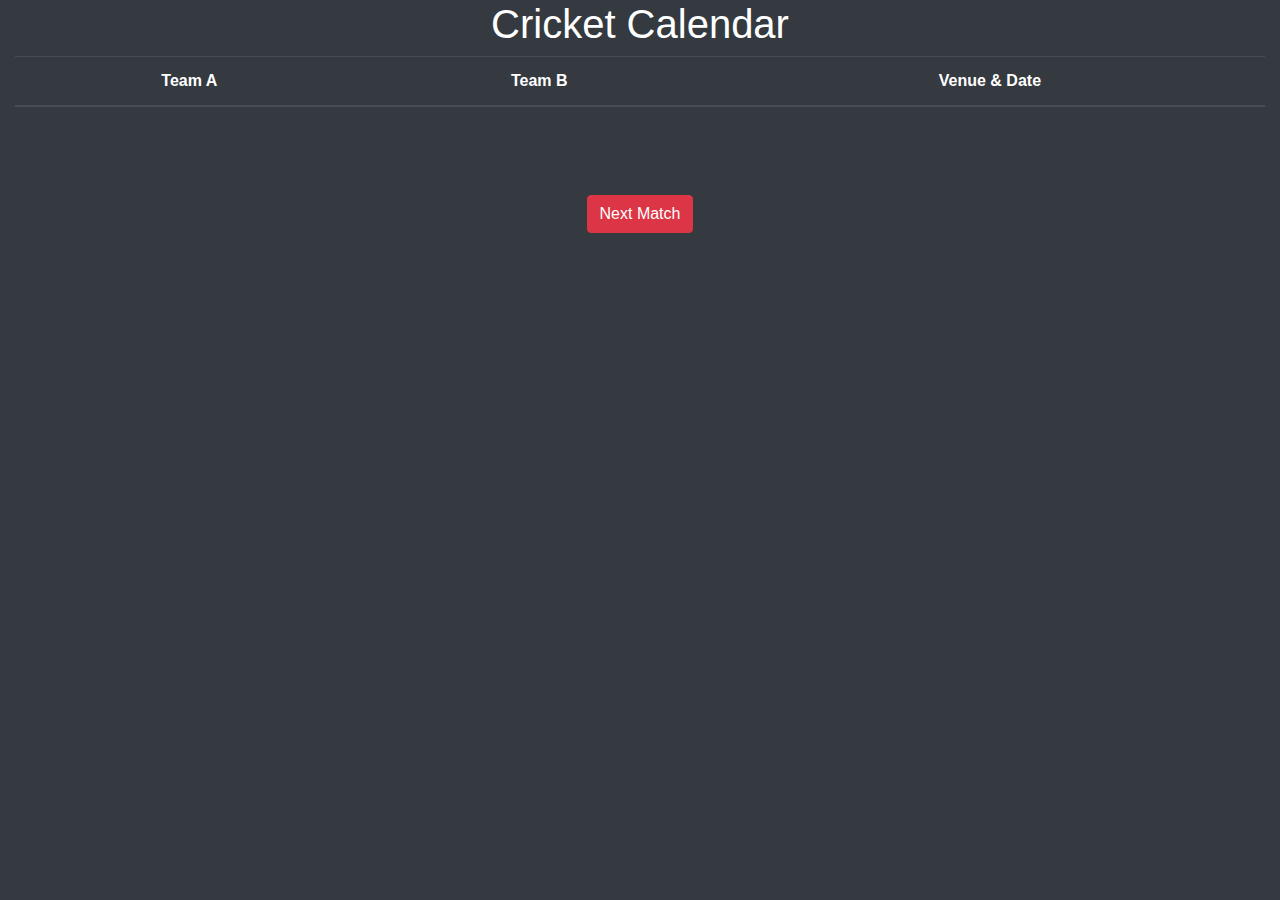
<file: cc/index.html>
<!DOCTYPE html>
<html lang="en">
<head>
    <meta charset="UTF-8">
    <meta name="viewport" content="width=device-width, initial-scale=1.0">
    <meta http-equiv="X-UA-Compatible" content="ie=edge">
    <link rel="stylesheet" href="https://stackpath.bootstrapcdn.com/bootstrap/4.3.1/css/bootstrap.min.css" integrity="sha384-ggOyR0iXCbMQv3Xipma34MD+dH/1fQ784/j6cY/iJTQUOhcWr7x9JvoRxT2MZw1T" crossorigin="anonymous">
    
    <title>Cricket Calendar</title>
</head>
<body style="text-align: center" class="bg-dark">
    <div class="container-fluid bg-dark">
        <div class="text-white">
                <h1>Cricket Calendar</h1>
                <div id="score">
                    <table class="table table-dark">
                        <thead>
                          <tr>
                            
                            <th scope="col">Team A</th>
                            <th scope="col">Team B</th>
                            <th scope="col">Venue & Date</th>
                          </tr>
                        </thead>
                        <tbody>
                          <tr>
                            
                            <td></td>
                            <td></td>
                            <td></td>
                          </tr>
                          
                        </tbody>
                      </table>
                </div>
                <br><br>
                <button id="btn" class="btn btn-default text-white btn-danger">Next Match</button><br>
                
                
        </div>

    </div>
</body>
<script src="script.js"></script>
</html>
</file>
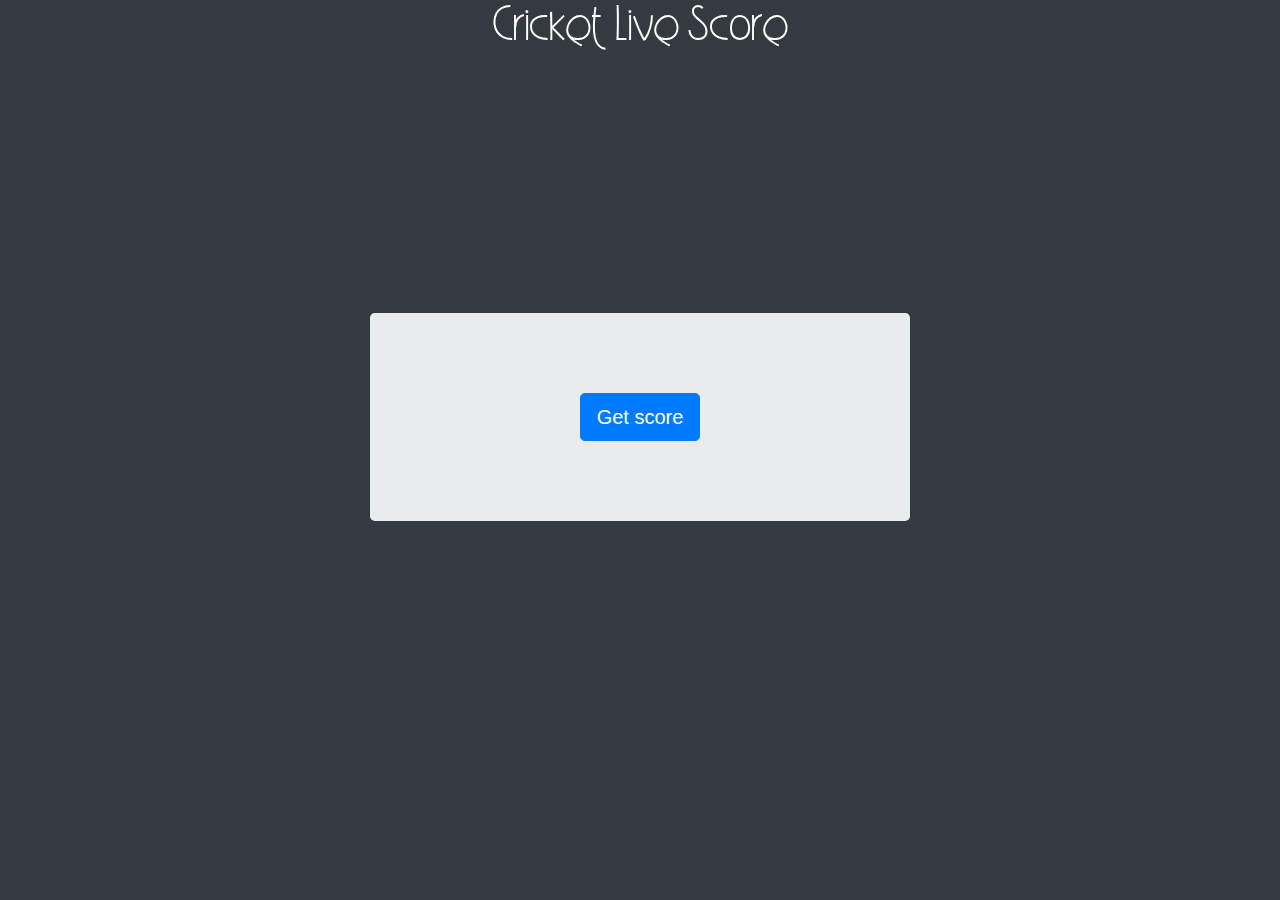
<file: ckt/index.html>
<!DOCTYPE html>
<html>
<head>
    <title>Cricket Live Score</title>
</head>
<link rel="stylesheet" href="https://stackpath.bootstrapcdn.com/bootstrap/4.3.1/css/bootstrap.min.css" integrity="sha384-ggOyR0iXCbMQv3Xipma34MD+dH/1fQ784/j6cY/iJTQUOhcWr7x9JvoRxT2MZw1T" crossorigin="anonymous">
<link href="https://fonts.googleapis.com/css?family=Vibes&display=swap" rel="stylesheet">
<style>
    body,html {
  height: 90%;
}   
</style>
<body class="bg-dark">
    <h2 style="text-align: center; color: white;font-family: 'Vibes', cursive; font-size: 50px;">Cricket Live Score</h2>
<div class="container h-100">
    <div class="row align-items-center h-100">
        <div class="col-6 mx-auto">
            <div class="jumbotron text-center">
                <h1 id="teams" class="display-4"></h1>
                <p id="team_a_score" class="lead"></p>
                <p id="team_b_score" class="lead"></p>
                <p id="stat" class="lead"></p>
                <p class="lead">
                    <a id="btn"  class="btn btn-primary btn-lg" href="#" role="button">Get score</a>
                </p>
            </div>
        </div>
    </div>
</div>
</body>
<script type="text/javascript" src="script.js"></script>
</html>
</file>
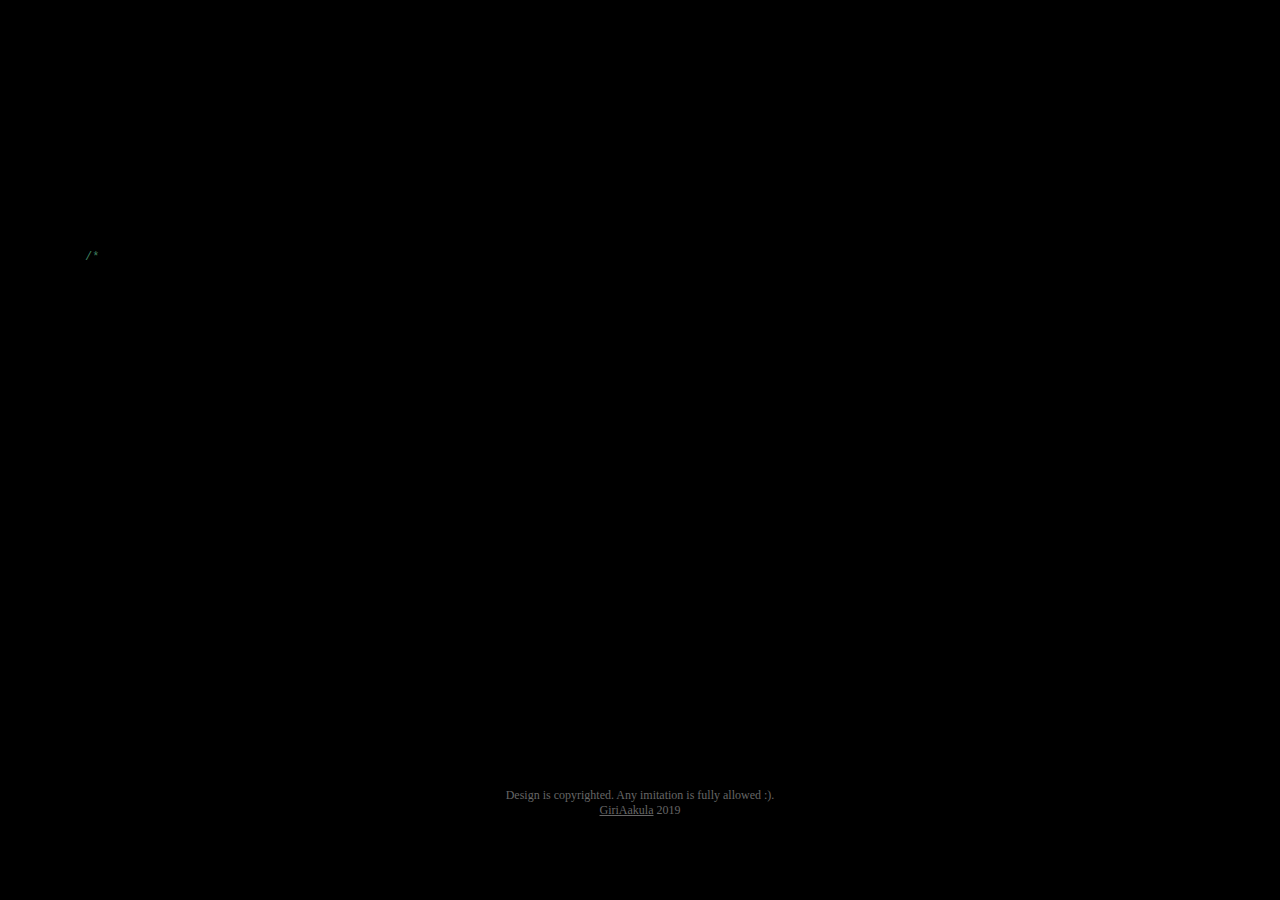
<file: Pavitra/index.html>
<!DOCTYPE HTML>
<html xmlns="http://www.w3.org/1999/xhtml" xml:lang="en" lang="en">
<head>
	<title>Happy Birthday</title>
	<meta http-equiv="content-type" content="text/html; charset=UTF-8">
	<style type="text/css">
		@font-face {
			font-family: digit;
			src: url('digital-7_mono.ttf') format("truetype");
		}
	</style>
	<link href="css/default.css" type="text/css" rel="stylesheet">
	<script type="text/javascript" src="js/jquery.js"></script>
	<script type="text/javascript" src="js/garden_dev.js"></script>
    <script type="text/javascript" src="js/functions_dev.js"></script>
</head>

<body>
	<div id="mainDiv">
		<div id="content">
			<div id="code">
				<span class="comments">/**</span><br />
				<span class="space"/><span class="comments">* Today, the 17th of April, is your birthday.</span><br />
				<span class="space"/><span class="comments">* So I created a page to celebrate this extraordinary day.</span><br />
				<span class="space"/><span class="comments">*/</span><br />
				Girl u = <span class="keyword">new</span> Girl(<span class="string">"Pavitra"</span>);<br />
				<span class="comments">// April 17th, when the bell rang, your age increased </span><br />
				Date currentTime = <span class="keyword">new</span> Date(); <br />
				SimpleDateFormat formatter = <span class="keyword">new</span> SimpleDateFormat(<span class="string">"yyyy-MM-dd HH:mm:ss"</span>);<br />
				String dateString = formatter.format(currentTime);<br />
				if( dateString.equals(<span class="string">"2019-04-17 00:00:00"</span>) ){</br>
					u.age ++;</br>
				}</br>
				<span class="comments">// Our blessings will be with you simultaneously.</span><br />
				<span class="keyword">new</span> Thread (){<br />
				@Override </br>
				<span class="comments">// Forever and ever. I wish</span><br />
				while(true){</br>
				<span class="comments">// luckiness,</span><br />
				u.fortune ++;</br>
				<span class="comments">// happiness,</span><br />
				u.happiness ++;</br>
			    <span class="comments">// and everything you wish can be achieved.</span><br />
				}.start()</br>
				<span class="comments">// The last thing I wanna say, boring and ordinary, is:</span><br />
				System.out.println(<span class="string">"Happy Birthday dear!"</span>);<br>
				<span class="comments">// And don't ever dare to forget Giri</span>
			</div>
			<div id="loveHeart">
				<canvas id="garden"></canvas>
				<div id="words">
					<!--<div id="messages">
					</br>
					</br>
					</br>
					</br>
						You've been in the world for
						<div id="elapseClock"></div>
					</div>
					<div id="loveu">
						May you have a year full of happiness.<br/>
						<div class="signature">- Xavier</div>
					</div> -->
				</div>
			</div>
		</div>
		<div id="copyright">
			<br>
			Design is copyrighted. Any imitation is fully allowed :).<br>
			
			<a href="http://giriaakula.com/Pavitra">GiriAakula</a> 2019</br>
		</div>
	</div>
	<script type="text/javascript">
		var offsetX = $("#loveHeart").width() / 2;
		var offsetY = $("#loveHeart").height() / 2 - 55;
		var together = new Date();
		together.setFullYear(1998,7, 9);
		together.setHours(8);
		together.setMinutes(0);
		together.setSeconds(0);
		together.setMilliseconds(0);
		
		if (!document.createElement('canvas').getContext) {
			var msg = document.createElement("div");
			msg.id = "errorMsg";
			msg.innerHTML = "Your browser doesn't support HTML5!<br/>Recommend use Chrome 14+/IE 9+/Firefox 7+/Safari 4+"; 
			document.body.appendChild(msg);
			$("#code").css("display", "none")
			$("#copyright").css("position", "absolute");
			$("#copyright").css("bottom", "10px");
		    document.execCommand("stop");
		} else {
			setTimeout(function () {
				startHeartAnimation();
			}, 5000);

			timeElapse(together);
			setInterval(function () {
				timeElapse(together);
			}, 500);

			adjustCodePosition();
			$("#code").typewriter();
		}
	</script>
</body>
</html>
</file>
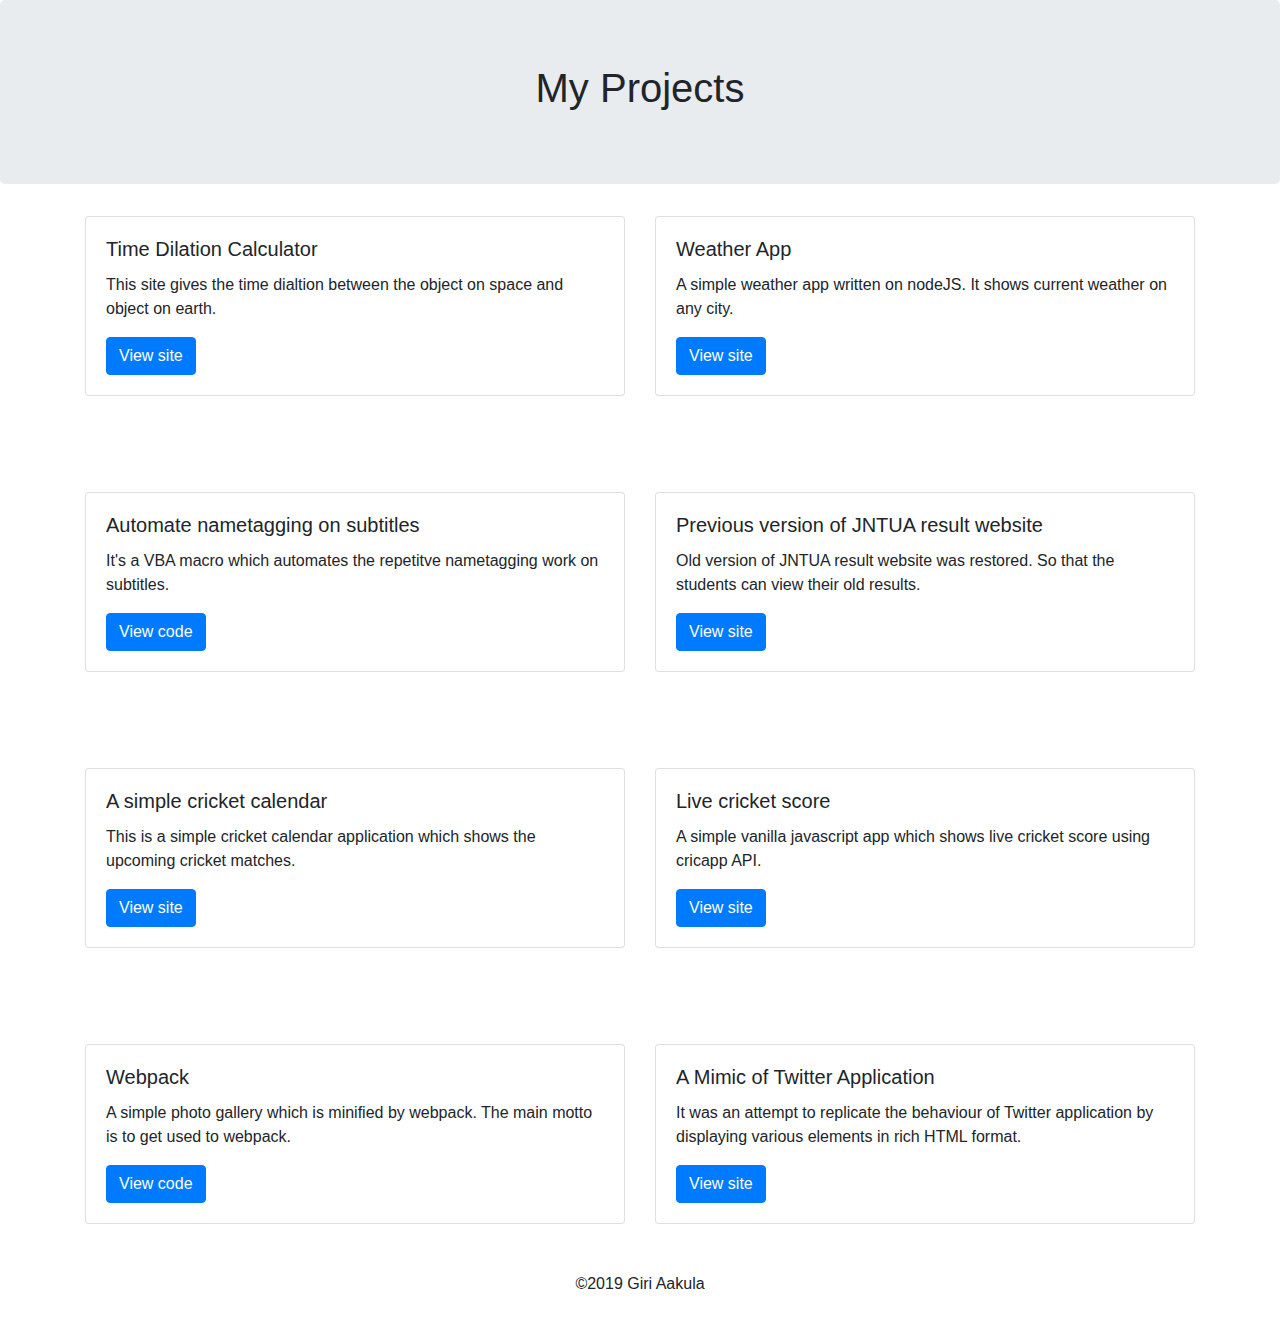
<file: projects/index.html>
<!doctype html>
<html lang="en">
  <head>
    <!-- Required meta tags -->
    <meta charset="utf-8">
    <meta name="viewport" content="width=device-width, initial-scale=1, shrink-to-fit=no">

    <!-- Bootstrap CSS -->
    <link rel="stylesheet" href="https://stackpath.bootstrapcdn.com/bootstrap/4.3.1/css/bootstrap.min.css" integrity="sha384-ggOyR0iXCbMQv3Xipma34MD+dH/1fQ784/j6cY/iJTQUOhcWr7x9JvoRxT2MZw1T" crossorigin="anonymous">

    <title>My Projects - Giri Aakula</title>
  </head>
  <body>
    

    <div class="jumbotron text-center">
    <h1>My Projects</h1>
    </div>
    <div class="container">
    <div class="row">
  <div class="col-sm-6 mb-5">
    <div class="card">
      <div class="card-body">
        <h5 class="card-title">Time Dilation Calculator</h5>
        <p class="card-text">This site gives the time dialtion between the object on space and object on earth.</p>
        <a href="https://giriaakula.github.io/" class="btn btn-primary">View site</a>
      </div>
    </div>
  </div>
  <div class="col-sm-6">
    <div class="card">
      <div class="card-body">
        <h5 class="card-title">Weather App</h5>
        <p class="card-text">A simple weather app written on nodeJS. It shows current weather on any city.</p>
        <a href="https://nameless-shelf-22866.herokuapp.com/" class="btn btn-primary">View site</a>
      </div>
    </div>
  </div>
</div>
  <br><br>
<div class="row">
  <div class="col-sm-6 mb-5">
    <div class="card">
      <div class="card-body">
        <h5 class="card-title">Automate nametagging on subtitles</h5>
        <p class="card-text">It's a VBA macro which automates the repetitve nametagging work on subtitles.</p>
        <a href="https://github.com/GiriAakula/Subtitle-Nametagging-VBA-Macro" class="btn btn-primary">View code</a>
      </div>
    </div>
  </div>
  <div class="col-sm-6">
    <div class="card">
      <div class="card-body">
        <h5 class="card-title">Previous version of JNTUA result website</h5>
        <p class="card-text">Old version of JNTUA result website was restored. So that the students can view their old results.</p>
        <a href="http://giriaakula.com/JNTUA-OLD-WEBSITE/" class="btn btn-primary">View site</a>
      </div>
    </div>
  </div>
  </div>
  <br><br>
  <div class = "row">
  <div class="col-sm-6 mb-5">
    <div class="card">
      <div class="card-body">
        <h5 class="card-title">A simple cricket calendar</h5>
        <p class="card-text">This is a simple cricket calendar application which shows the upcoming cricket matches.</p>
        <a href="http://giriaakula.com/cc/" class="btn btn-primary">View site</a>
      </div>
    </div>
  </div>
   <div class="col-sm-6">
    <div class="card">
      <div class="card-body">
        <h5 class="card-title">Live cricket score</h5>
        <p class="card-text">A simple vanilla javascript app which shows live cricket score using cricapp API.</p>
        <a href="http://giriaakula.com/cricket/" class="btn btn-primary">View site</a>
      </div>
    </div>
  </div>
</div>
<br><br>

<div class="row">
  <div class="col-sm-6 mb-5">
    <div class="card">
      <div class="card-body">
        <h5 class="card-title">Webpack</h5>
        <p class="card-text">A simple photo gallery which is minified by webpack. The main motto is to get used to webpack.</p>
        <a href="https://htmlpreview.github.io/?https://github.com/GiriAakula/webpack-practice/blob/master/dist/index.html" class="btn btn-primary">View code</a>
      </div>
    </div>
  </div>
  <div class="col-sm-6">
    <div class="card">
      <div class="card-body">
        <h5 class="card-title">A Mimic of Twitter Application</h5>
        <p class="card-text">It was an attempt to replicate the behaviour of Twitter application by displaying various elements in rich HTML format.</p>
        <a href="https://frozen-retreat-98303.herokuapp.com/" class="btn btn-primary">View site</a>
      </div>
    </div>
  </div>
  </div>
  
  
<footer class="text-center">&copy2019 Giri Aakula</footer>
<br><br>
</div>

    <!-- Optional JavaScript -->
    <!-- jQuery first, then Popper.js, then Bootstrap JS -->
    <script src="https://code.jquery.com/jquery-3.3.1.slim.min.js" integrity="sha384-q8i/X+965DzO0rT7abK41JStQIAqVgRVzpbzo5smXKp4YfRvH+8abtTE1Pi6jizo" crossorigin="anonymous"></script>
    <script src="https://cdnjs.cloudflare.com/ajax/libs/popper.js/1.14.7/umd/popper.min.js" integrity="sha384-UO2eT0CpHqdSJQ6hJty5KVphtPhzWj9WO1clHTMGa3JDZwrnQq4sF86dIHNDz0W1" crossorigin="anonymous"></script>
    <script src="https://stackpath.bootstrapcdn.com/bootstrap/4.3.1/js/bootstrap.min.js" integrity="sha384-JjSmVgyd0p3pXB1rRibZUAYoIIy6OrQ6VrjIEaFf/nJGzIxFDsf4x0xIM+B07jRM" crossorigin="anonymous"></script>
  </body>
</html>



<!-- Card Code bootstrap -->

<!-- <div class="row">
  <div class="col-sm-6">
    <div class="card">
      <div class="card-body">
        <h5 class="card-title">Special title treatment</h5>
        <p class="card-text">With supporting text below as a natural lead-in to additional content.</p>
        <a href="#" class="btn btn-primary">Go somewhere</a>
      </div>
    </div>
  </div>
  <div class="col-sm-6">
    <div class="card">
      <div class="card-body">
        <h5 class="card-title">Special title treatment</h5>
        <p class="card-text">With supporting text below as a natural lead-in to additional content.</p>
        <a href="#" class="btn btn-primary">Go somewhere</a>
      </div>
    </div>
  </div>
</div> -->
</file>
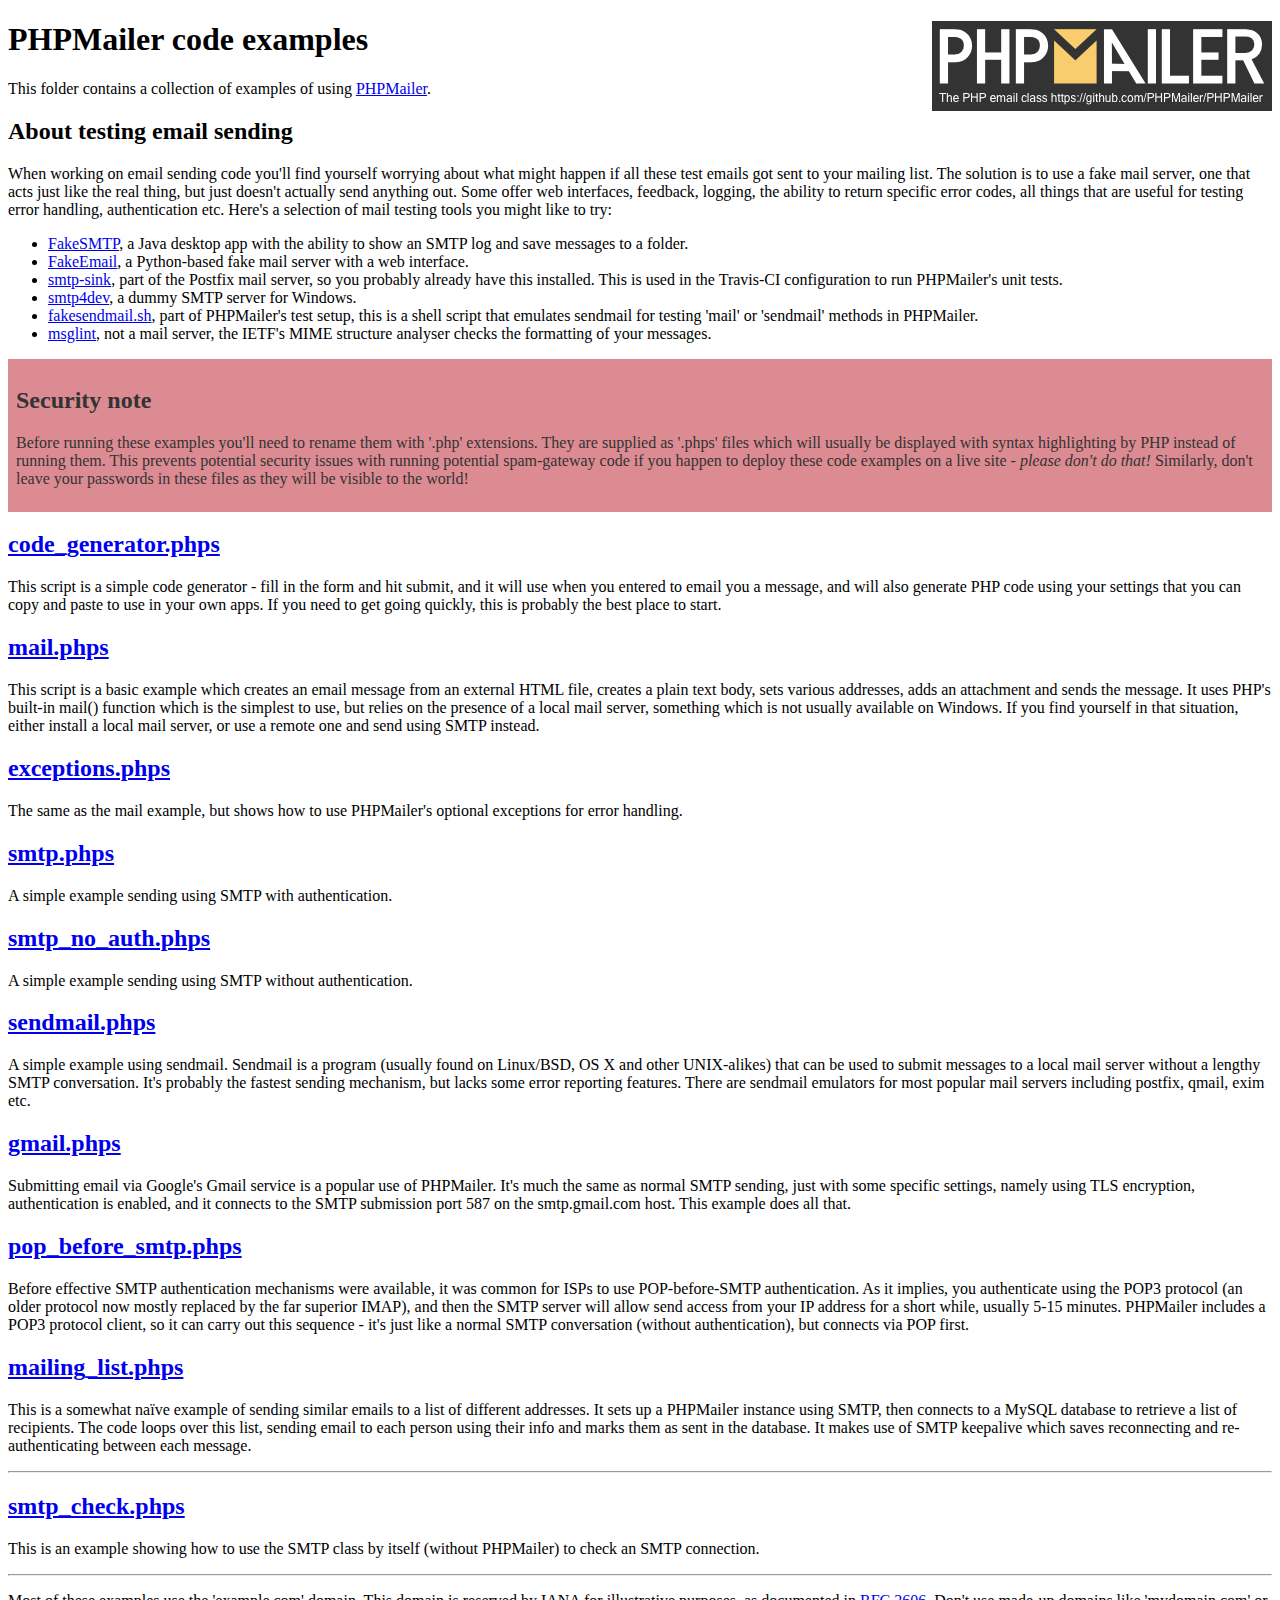
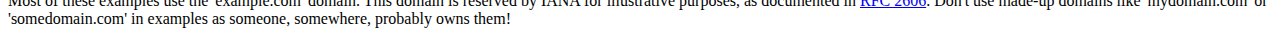
<file: inc/PHPMailer/examples/index.html>
<!DOCTYPE html>
<html>
<head>
	<meta charset="UTF-8">
	<title>PHPMailer Examples</title>
</head>
<body>
<h1>PHPMailer code examples<a href="https://github.com/PHPMailer/PHPMailer"><img src="images/phpmailer.png" style="float:right; border:0;" alt="PHPMailer logo"></a></h1>
<p>This folder contains a collection of examples of using <a href="https://github.com/PHPMailer/PHPMailer">PHPMailer</a>.</p>
<h2>About testing email sending</h2>
<p>When working on email sending code you'll find yourself worrying about what might happen if all these test emails got sent to your mailing list. The solution is to use a fake mail server, one that acts just like the real thing, but just doesn't actually send anything out. Some offer web interfaces, feedback, logging, the ability to return specific error codes, all things that are useful for testing error handling, authentication etc. Here's a selection of mail testing tools you might like to try:</p>
<ul>
  <li><a href="https://github.com/Nilhcem/FakeSMTP">FakeSMTP</a>, a Java desktop app with the ability to show an SMTP log and save messages to a folder. </li>
  <li><a href="https://github.com/isotoma/FakeEmail">FakeEmail</a>, a Python-based fake mail server with a web interface.</li>
  <li><a href="http://www.postfix.org/smtp-sink.1.html">smtp-sink</a>, part of the Postfix mail server, so you probably already have this installed. This is used in the Travis-CI configuration to run PHPMailer's unit tests.</li>
  <li><a href="http://smtp4dev.codeplex.com">smtp4dev</a>, a dummy SMTP server for Windows.</li>
  <li><a href="https://github.com/PHPMailer/PHPMailer/blob/master/test/fakesendmail.sh">fakesendmail.sh</a>, part of PHPMailer's test setup, this is a shell script that emulates sendmail for testing 'mail' or 'sendmail' methods in PHPMailer.</li>
  <li><a href="http://tools.ietf.org/tools/msglint/">msglint</a>, not a mail server, the IETF's MIME structure analyser checks the formatting of your messages.</li>
</ul>
<div style="padding: 8px; color: #333333; background-color: #dc8b92">
<h2>Security note</h2>
<p>Before running these examples you'll need to rename them with '.php' extensions. They are supplied as '.phps' files which will usually be displayed with syntax highlighting by PHP instead of running them. This prevents potential security issues with running potential spam-gateway code if you happen to deploy these code examples on a live site - <em>please don't do that!</em> Similarly, don't leave your passwords in these files as they will be visible to the world!</p>
</div>
<h2><a href="code_generator.phps">code_generator.phps</a></h2>
<p>This script is a simple code generator - fill in the form and hit submit, and it will use when you entered to email you a message, and will also generate PHP code using your settings that you can copy and paste to use in your own apps. If you need to get going quickly, this is probably the best place to start.</p>
<h2><a href="mail.phps">mail.phps</a></h2>
<p>This script is a basic example which creates an email message from an external HTML file, creates a plain text body, sets various addresses, adds an attachment and sends the message. It uses PHP's built-in mail() function which is the simplest to use, but relies on the presence of a local mail server, something which is not usually available on Windows. If you find yourself in that situation, either install a local mail server, or use a remote one and send using SMTP instead.</p>
<h2><a href="exceptions.phps">exceptions.phps</a></h2>
<p>The same as the mail example, but shows how to use PHPMailer's optional exceptions for error handling.</p>
<h2><a href="smtp.phps">smtp.phps</a></h2>
<p>A simple example sending using SMTP with authentication.</p>
<h2><a href="smtp_no_auth.phps">smtp_no_auth.phps</a></h2>
<p>A simple example sending using SMTP without authentication.</p>
<h2><a href="sendmail.phps">sendmail.phps</a></h2>
<p>A simple example using sendmail. Sendmail is a program (usually found on Linux/BSD, OS X and other UNIX-alikes) that can be used to submit messages to a local mail server without a lengthy SMTP conversation. It's probably the fastest sending mechanism, but lacks some error reporting features. There are sendmail emulators for most popular mail servers including postfix, qmail, exim etc.</p>
<h2><a href="gmail.phps">gmail.phps</a></h2>
<p>Submitting email via Google's Gmail service is a popular use of PHPMailer. It's much the same as normal SMTP sending, just with some specific settings, namely using TLS encryption, authentication is enabled, and it connects to the SMTP submission port 587 on the smtp.gmail.com host. This example does all that.</p>
<h2><a href="pop_before_smtp.phps">pop_before_smtp.phps</a></h2>
<p>Before effective SMTP authentication mechanisms were available, it was common for ISPs to use POP-before-SMTP authentication. As it implies, you authenticate using the POP3 protocol (an older protocol now mostly replaced by the far superior IMAP), and then the SMTP server will allow send access from your IP address for a short while, usually 5-15 minutes. PHPMailer includes a POP3 protocol client, so it can carry out this sequence - it's just like a normal SMTP conversation (without authentication), but connects via POP first.</p>
<h2><a href="mailing_list.phps">mailing_list.phps</a></h2>
<p>This is a somewhat naïve example of sending similar emails to a list of different addresses. It sets up a PHPMailer instance using SMTP, then connects to a MySQL database to retrieve a list of recipients. The code loops over this list, sending email to each person using their info and marks them as sent in the database. It makes use of SMTP keepalive which saves reconnecting and re-authenticating between each message.</p>
<hr>
<h2><a href="smtp_check.phps">smtp_check.phps</a></h2>
<p>This is an example showing how to use the SMTP class by itself (without PHPMailer) to check an SMTP connection.</p>
<hr>
<p>Most of these examples use the 'example.com' domain. This domain is reserved by IANA for illustrative purposes, as documented in <a href="http://tools.ietf.org/html/rfc2606">RFC 2606</a>. Don't use made-up domains like 'mydomain.com' or 'somedomain.com' in examples as someone, somewhere, probably owns them!</p>
</body>
</html>
</file>
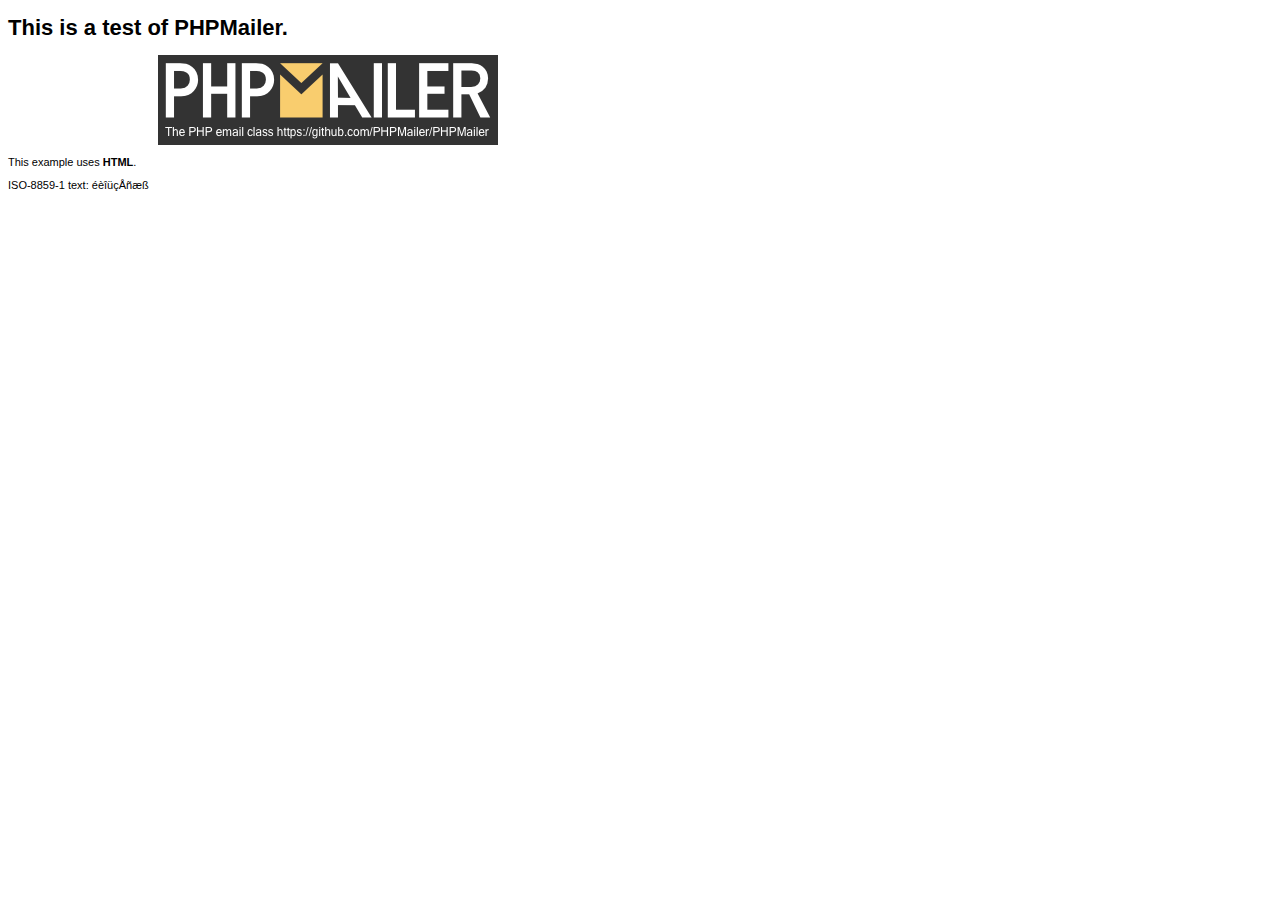
<file: inc/PHPMailer/examples/contents.html>
<!DOCTYPE HTML PUBLIC "-//W3C//DTD HTML 4.01 Transitional//EN" "http://www.w3.org/TR/html4/loose.dtd">
<html>
<head>
  <meta http-equiv="Content-Type" content="text/html; charset=iso-8859-1">
  <title>PHPMailer Test</title>
</head>
<body>
<div style="width: 640px; font-family: Arial, Helvetica, sans-serif; font-size: 11px;">
  <h1>This is a test of PHPMailer.</h1>
  <div align="center">
    <a href="https://github.com/PHPMailer/PHPMailer/"><img src="images/phpmailer.png" height="90" width="340" alt="PHPMailer rocks"></a>
  </div>
  <p>This example uses <strong>HTML</strong>.</p>
  <p>ISO-8859-1 text: ���������</p>
</div>
</body>
</html>
</file>
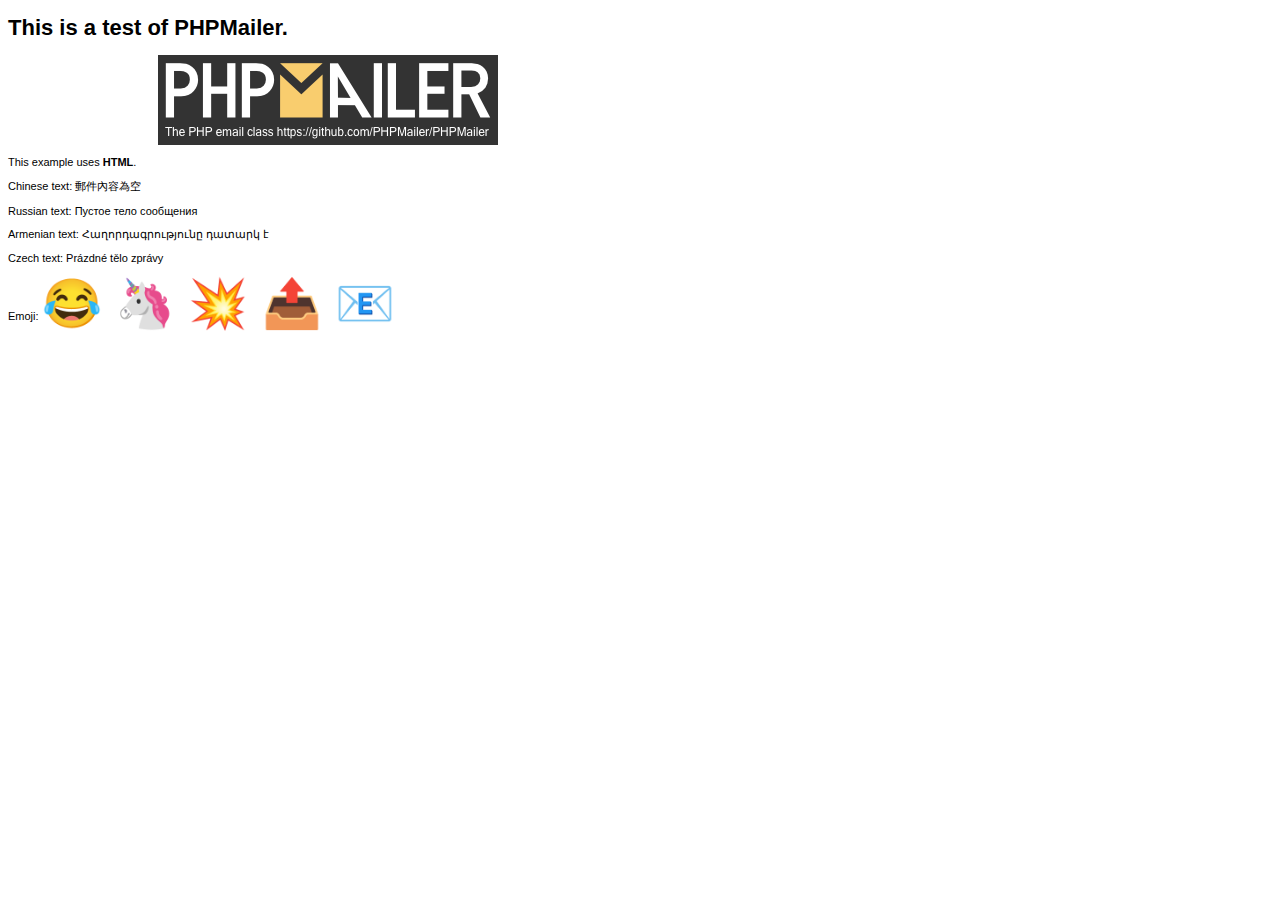
<file: inc/PHPMailer/examples/contentsutf8.html>
<!DOCTYPE HTML PUBLIC "-//W3C//DTD HTML 4.01 Transitional//EN" "http://www.w3.org/TR/html4/loose.dtd">
<html>
<head>
  <meta http-equiv="Content-Type" content="text/html; charset=utf-8">
  <title>PHPMailer Test</title>
</head>
<body>
<div style="width: 640px; font-family: Arial, Helvetica, sans-serif; font-size: 11px;">
  <h1>This is a test of PHPMailer.</h1>
  <div align="center">
    <a href="https://github.com/PHPMailer/PHPMailer/"><img src="images/phpmailer.png" height="90" width="340" alt="PHPMailer rocks"></a>
  </div>
  <p>This example uses <strong>HTML</strong>.</p>
  <p>Chinese text: 郵件內容為空</p>
  <p>Russian text: Пустое тело сообщения</p>
  <p>Armenian text: Հաղորդագրությունը դատարկ է</p>
  <p>Czech text: Prázdné tělo zprávy</p>
  <p>Emoji: <span style="font-size: 48px">😂 🦄 💥 📤 📧</span></p>
</div>
</body>
</html>
</file>
<file: Pavitra/css/default.css>
body{margin:0;padding:0;background:#000;font-size:12px;overflow:auto}#mainDiv{width:100%;height:100%}
#loveHeart{float:left;width:670px;height:625px}#garden{width:100%;height:100%}
#elapseClock{text-align:right;font-size:18px;margin-top:10px;margin-bottom:10px}
#words{font-family:"sans-serif";width:500px;font-size:24px;color:#666}#messages{display:none}
#elapseClock .digit{font-family:"digit";font-size:36px}
#loveu{padding:5px;font-size:22px;margin-top:80px;margin-right:120px;text-align:right;display:none}
#loveu .signature{margin-top:10px;font-size:20px;font-style:italic}#clickSound{display:none}
#code{float:left;width:440px;height:400px;color:#fff;font-family:"Consolas","Monaco","Bitstream Vera Sans Mono","Courier New","sans-serif";font-size:12px}
#code .string{color:#2a36ff}#code .keyword{color:#7f0055;font-weight:bold}
#code .placeholder{margin-left:15px}#code .space{margin-left:7px}
#code .comments{color:#3f7f5f}#copyright{margin-top:10px;text-align:center;width:100%;color:#666}
#errorMsg{width:100%;text-align:center;font-size:24px;position:absolute;top:100px;left:0}#copyright a{color:#666}
</file>
